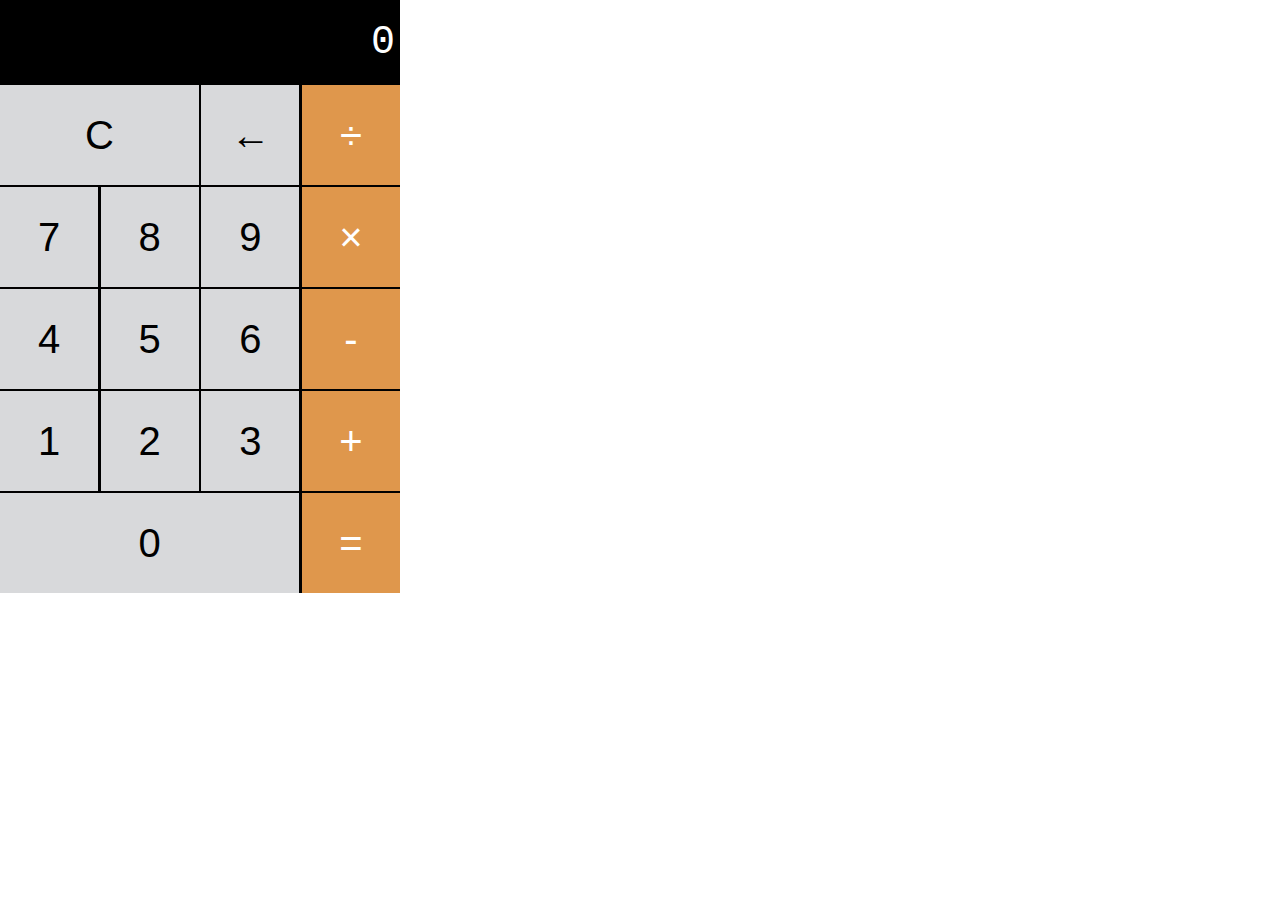
<file: Complete-Web-v3-BrianHolt/JS/IOScalculator/index.html>
<!DOCTYPE html>
<html lang="en">
  <head>
    <meta charset="UTF-8" />
    <meta name="viewport" content="width=device-width, initial-scale=1.0" />
    <title>iOS Calculator</title>
    <link rel="stylesheet" href="styles.css" />
  </head>
  <body>
    <body>
      <div class="calc">
        <section class="screen">0</section>

        <section class="calc-buttons">
          <div class="calc-button-row">
            <button class="calc-button double">C</button>
            <button class="calc-button">←</button>
            <button class="calc-button">÷</button>
          </div>
          <div class="calc-button-row">
            <button class="calc-button">7</button>
            <button class="calc-button">8</button>
            <button class="calc-button">9</button>
            <button class="calc-button">×</button>
          </div>
          <div class="calc-button-row">
            <button class="calc-button">4</button>
            <button class="calc-button">5</button>
            <button class="calc-button">6</button>
            <button class="calc-button">-</button>
          </div>
          <div class="calc-button-row">
            <button class="calc-button">1</button>
            <button class="calc-button">2</button>
            <button class="calc-button">3</button>
            <button class="calc-button">+</button>
          </div>
          <div class="calc-button-row">
            <button class="calc-button triple">0</button>
            <button class="calc-button">=</button>
          </div>
        </section>
      </div>
    </body>

    <script src="index.js"></script>
  </body>
</html>
</file>
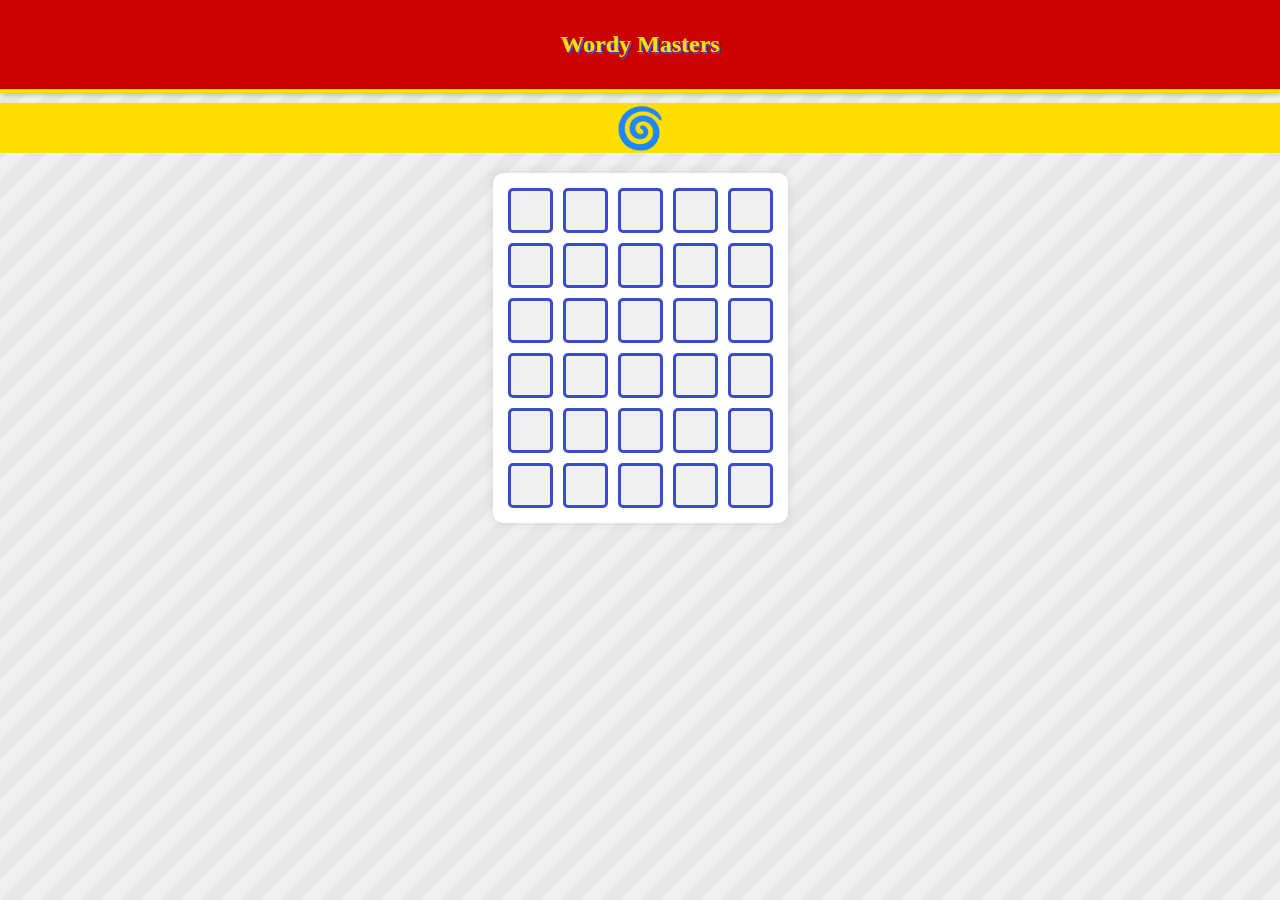
<file: Complete-Web-v3-BrianHolt/JS/Full-stack-projects/wordle-clone/index.html>
<!DOCTYPE html>
<html lang="en">
  <head>
    <meta charset="UTF-8" />
    <meta name="viewport" content="width=device-width, initial-scale=1.0" />
    <title>Wrod Masters</title>
    <link rel="stylesheet" href="styles.css">
</head>
<body>
  <header class="navbar">
    <h1 class="brand">Wordy Masters</h1>
  </header>
  <div class="info-bar show">
    <div class="spiral">🌀</div>
  </div>
  <div class="scoreboard">
    <div class="scoreboard-letter" id="letter-0"></div>
    <div class="scoreboard-letter" id="letter-1"></div>
    <div class="scoreboard-letter" id="letter-2"></div>
    <div class="scoreboard-letter" id="letter-3"></div>
    <div class="scoreboard-letter" id="letter-4"></div>
    <div class="scoreboard-letter" id="letter-5"></div>
    <div class="scoreboard-letter" id="letter-6"></div>
    <div class="scoreboard-letter" id="letter-7"></div>
    <div class="scoreboard-letter" id="letter-8"></div>
    <div class="scoreboard-letter" id="letter-9"></div>
    <div class="scoreboard-letter" id="letter-10"></div>
    <div class="scoreboard-letter" id="letter-11"></div>
    <div class="scoreboard-letter" id="letter-12"></div>
    <div class="scoreboard-letter" id="letter-13"></div>
    <div class="scoreboard-letter" id="letter-14"></div>
    <div class="scoreboard-letter" id="letter-15"></div>
    <div class="scoreboard-letter" id="letter-16"></div>
    <div class="scoreboard-letter" id="letter-17"></div>
    <div class="scoreboard-letter" id="letter-18"></div>
    <div class="scoreboard-letter" id="letter-19"></div>
    <div class="scoreboard-letter" id="letter-20"></div>
    <div class="scoreboard-letter" id="letter-21"></div>
    <div class="scoreboard-letter" id="letter-22"></div>
    <div class="scoreboard-letter" id="letter-23"></div>
    <div class="scoreboard-letter" id="letter-24"></div>
    <div class="scoreboard-letter" id="letter-25"></div>
    <div class="scoreboard-letter" id="letter-26"></div>
    <div class="scoreboard-letter" id="letter-27"></div>
    <div class="scoreboard-letter" id="letter-28"></div>
    <div class="scoreboard-letter" id="letter-29"></div>
  </div>
  <script src="./script.js"></script>
</body>
</html>
</file>
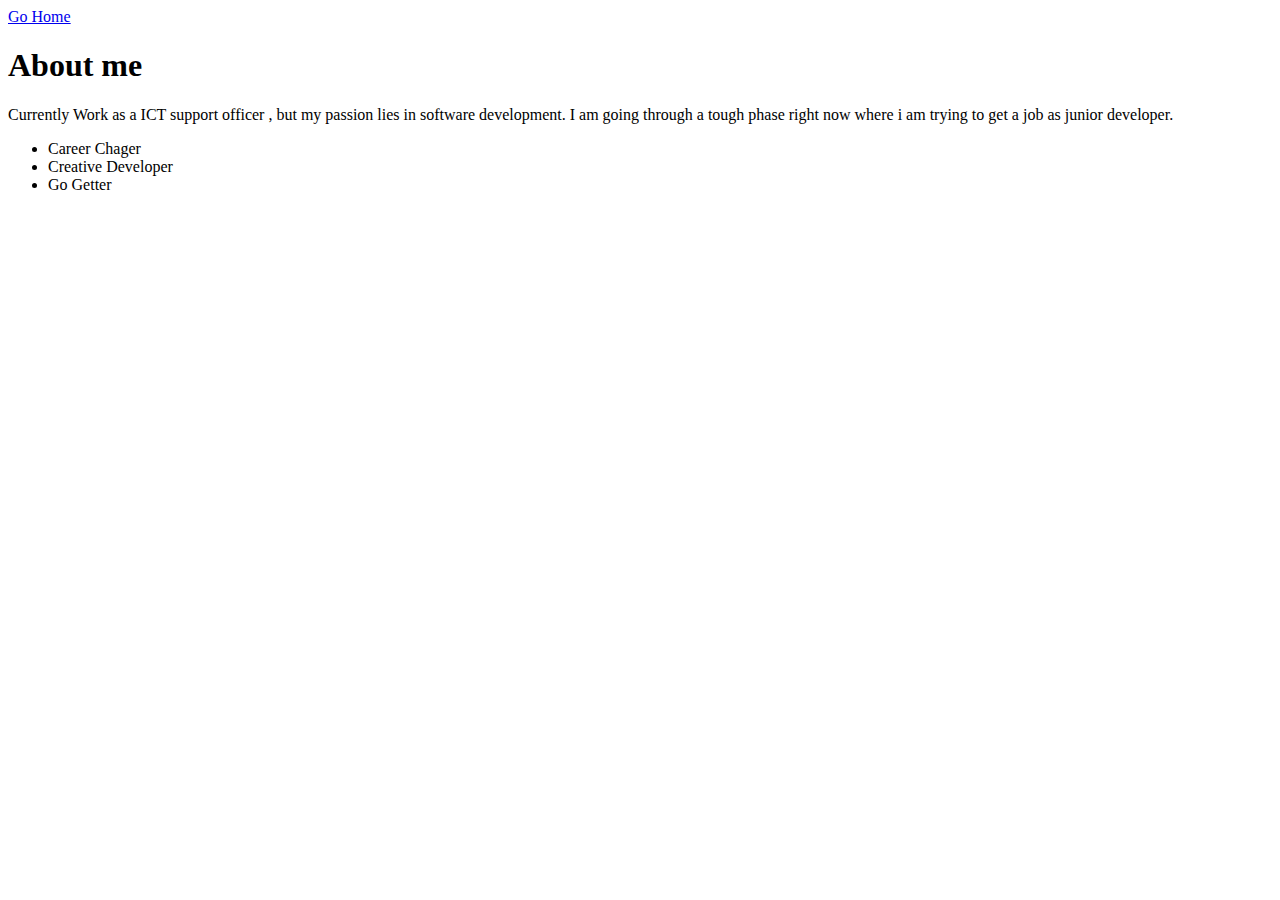
<file: Complete-Web-v3-BrianHolt/blog/about.html>
<!DOCTYPE html>
<html lang="en">
  <head>
    <meta charset="UTF-8" />
    <meta name="viewport" content="width=device-width, initial-scale=1.0" />
    <title>My about page</title>
  </head>
  <body>
    <!--All the super cool code will go here-->
    
    <a href="index.html">Go Home</a>

    <div>
    <h1>About me</h1>
      <p>
        Currently Work as a ICT support officer , but my passion lies in software development. I am going through a tough phase right now where i am trying to get a job as junior developer.
      </p>
      <ul>
        <li>Career Chager</li>
        <li>Creative Developer</li>
        <li>Go Getter</li>
      </ul>
    </div>
  </body>
</html>
</file>
<file: Complete-Web-v3-BrianHolt/JS/IOScalculator/styles.css>
* {
  box-sizing: border-box;
}

body {
  padding: 0;
  margin: 0;
}

.calc {
  width: 400px;
  background-color: black;
  color: white;
}

.screen {
  color: white;
  font-size: 40px;
  font-family: "Courier New", Courier, monospace;
  text-align: right;
  padding: 20px 5px;
}

.calc-button {
  background-color: #d8d9db;
  color: black;
  height: 100px;
  width: 24.5%;
  border: none;
  border-radius: 0;
  font-size: 40px;
  cursor: pointer;
}

.calc-button:hover {
  background-color: #ebebeb;
}

.calc-button:active {
  background-color: #bbbcbe;
}

.double {
  width: 49.7%;
}

.triple {
  width: 74.8%;
}

.calc-button:last-child {
  background-color: #df974c;
  color: white;
}

.calc-button:last-child:hover {
  background-color: #dfb07e;
}

.calc-button:last-child:active {
  background-color: #dd8d37;
}

.calc-button-row {
  display: flex;
  align-content: stretch;
  justify-content: space-between;
  margin-bottom: 0.5%;
}

.calc-button-row:last-child {
  padding-bottom: 0;
}
</file>
<file: Complete-Web-v3-BrianHolt/JS/Full-stack-projects/wordle-clone/styles.css>
* {
    box-sizing: border-box;
  }
  
  body {
    font-family: 'Press Start 2P', cursive;
    background-color: #f0f0f0;
    background-image: url('data:image/svg+xml,%3Csvg width="40" height="40" viewBox="0 0 40 40" xmlns="http://www.w3.org/2000/svg"%3E%3Cg fill="%23d9d9d9" fill-opacity="0.4" fill-rule="evenodd"%3E%3Cpath d="M0 40L40 0H20L0 20M40 40V20L20 40"/%3E%3C/g%3E%3C/svg%3E');
    color: #333;
    margin: 0;
    padding: 0;
  }
  
  .navbar {
    background-color: #cc0000;
    border-bottom: 4px solid #ffde00;
    padding: 15px;
    text-align: center;
    margin-bottom: 0;
    box-shadow: 0 2px 4px rgba(0, 0, 0, 0.2);
  }
  
  .brand {
    font-size: 24px;
    color: #ffde00;
    text-shadow: 2px 2px #3b4cca;
  }
  
  .scoreboard {
    max-width: 295px;
    width: 100%;
    margin: 20px auto;
    display: grid;
    grid-template-columns: 1fr 1fr 1fr 1fr 1fr;
    gap: 10px;
    background-color: #ffffff;
    padding: 15px;
    border-radius: 10px;
    box-shadow: 0 0 10px rgba(0, 0, 0, 0.1);
  }
  
  .scoreboard-letter {
    height: 45px;
    width: 45px;
    font-size: 20px;
    text-transform: uppercase;
    border: 3px solid #3b4cca;
    font-weight: bolder;
    display: flex;
    align-items: center;
    justify-content: center;
    background-color: #f0f0f0;
    color: #333;
    border-radius: 5px;
    transition: all 0.3s ease;
  }
  
  .correct {
    background-color: #4caf50;
    color: white;
    border-color: #45a049;
  }
  
  .close {
    background-color: #ff9800;
    color: white;
    border-color: #f57c00;
  }
  
  .wrong {
    background-color: #9e9e9e;
    color: white;
    border-color: #757575;
  }
  
  .invalid {
    animation: flash 1s;
  }
  
  @keyframes flash {
    5% {
      border-color: #ff1744;
    }
    100% {
      border-color: #3b4cca;
    }
  }
  
  .spiral {
    font-size: 40px;
    animation: spin 1.5s linear infinite;
  }
  
  @keyframes spin {
    to {
      transform: rotate(360deg);
    }
  }
  
  
  .info-bar {
    visibility: hidden;
    display: flex;
    align-items: center;
    justify-content: center;
    height: 50px;
    background-color: #ffde00;
    color: #3b4cca;
    font-size: 18px;
    font-weight: bold;
    margin-top: 10px;
  }

  .show {
    visibility: visible;
  }
  
  @keyframes rainbow {
    100%, 0% { color: #ff1744; }
    25% { color: #ffde00; }
    50% { color: #00e676; }
    75% { color: #00b0ff; }
  }
  
  .winner {
    animation: rainbow 4s infinite linear;
  }
  
  /* Add some responsiveness */
  @media (max-width: 400px) {
    .scoreboard {
      max-width: 245px;
    }
    .scoreboard-letter {
      height: 40px;
      width: 40px;
      font-size: 18px;
    }
  }
</file>
